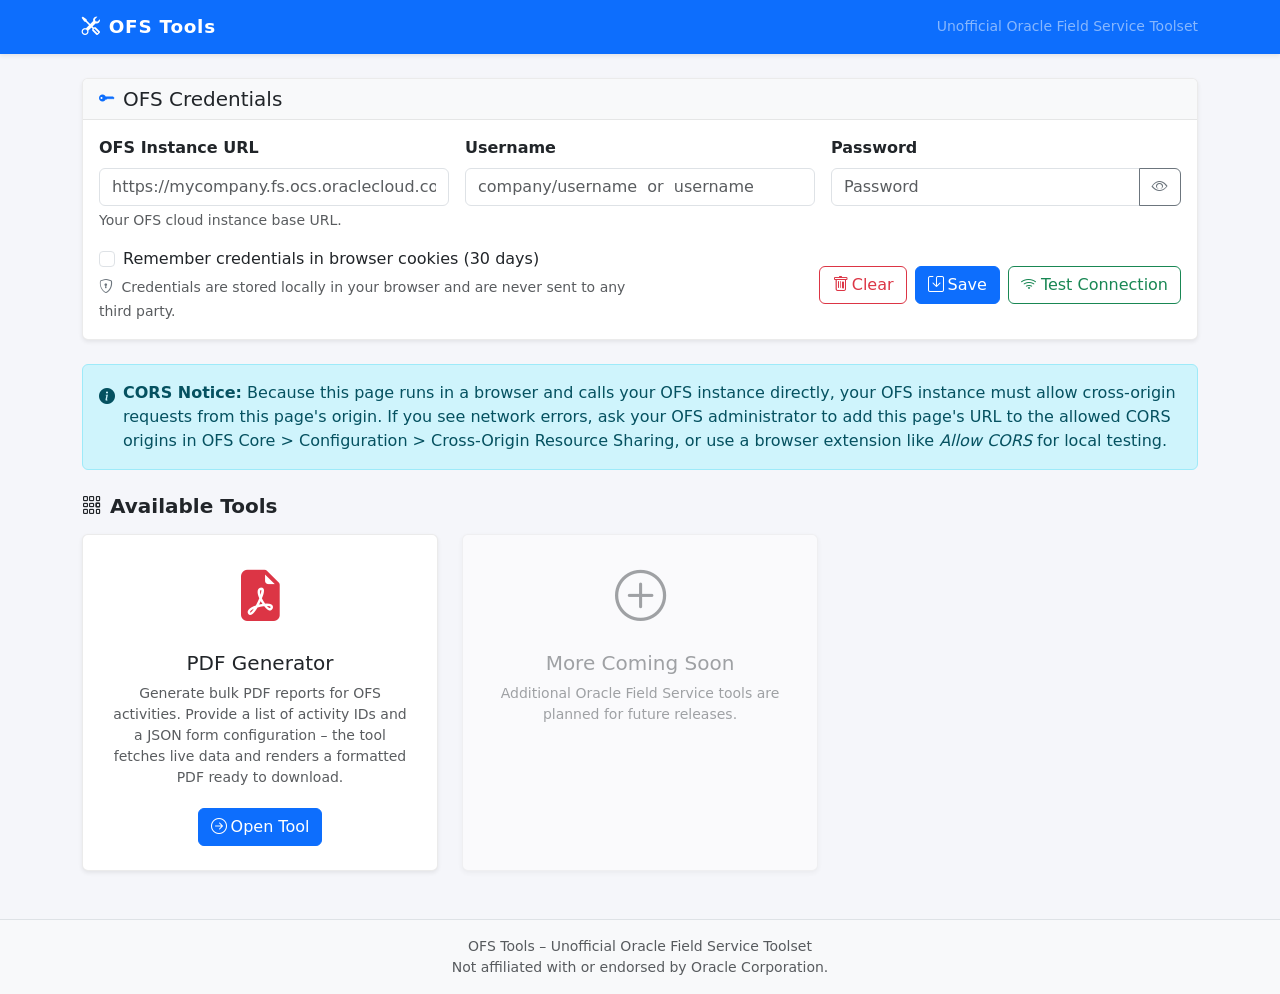
<file: index.html>
<!DOCTYPE html>
<html lang="en">
<head>
  <meta charset="UTF-8" />
  <meta name="viewport" content="width=device-width, initial-scale=1.0" />
  <title>OFS Tools – Oracle Field Service Unofficial Toolset</title>
  <link rel="icon" type="image/svg+xml"
        href="data:image/svg+xml,<svg xmlns='http://www.w3.org/2000/svg' viewBox='0 0 16 16'><text y='14' font-size='14'>🔧</text></svg>" />
  <link href="https://cdn.jsdelivr.net/npm/bootstrap@5.3.2/dist/css/bootstrap.min.css"
        rel="stylesheet"
        integrity="sha384-T3c6CoIi6uLrA9TneNEoa7RxnatzjcDSCmG1MXxSR1GAsXEV/Dwwykc2MPK8M2HN"
        crossorigin="anonymous" />
  <link href="https://cdn.jsdelivr.net/npm/bootstrap-icons@1.11.3/font/bootstrap-icons.min.css"
        rel="stylesheet"
        integrity="sha384-XGjxtQfXaH2tnPFa9x+ruJTuLE3Aa6LhHSWRr1XeTyhezb4abCG4ccI5AkVDxqC+"
        crossorigin="anonymous" />
  <link href="css/styles.css" rel="stylesheet" />
</head>
<body>

<!-- ================================================================ Navbar -->
<nav class="navbar navbar-dark bg-primary shadow-sm">
  <div class="container">
    <span class="navbar-brand fw-bold">
      <i class="bi bi-tools me-2"></i>OFS Tools
    </span>
    <span class="navbar-text text-white-50 small">
      Unofficial Oracle Field Service Toolset
    </span>
  </div>
</nav>

<main class="container my-4">

  <!-- ============================================== Credentials card -->
  <div class="card shadow-sm mb-4">
    <div class="card-header bg-light d-flex align-items-center gap-2">
      <i class="bi bi-key-fill text-primary"></i>
      <h5 class="mb-0">OFS Credentials</h5>
    </div>
    <div class="card-body">
      <div class="row g-3">
        <div class="col-md-4">
          <label class="form-label fw-semibold" for="ofsUrl">OFS Instance URL</label>
          <input type="url" class="form-control" id="ofsUrl"
                 placeholder="https://mycompany.fs.ocs.oraclecloud.com" autocomplete="off" />
          <div class="form-text">Your OFS cloud instance base URL.</div>
        </div>
        <div class="col-md-4">
          <label class="form-label fw-semibold" for="ofsUser">Username</label>
          <input type="text" class="form-control" id="ofsUser"
                 placeholder="company/username  or  username" autocomplete="username" />
        </div>
        <div class="col-md-4">
          <label class="form-label fw-semibold" for="ofsPassword">Password</label>
          <div class="input-group">
            <input type="password" class="form-control" id="ofsPassword"
                   placeholder="Password" autocomplete="current-password" />
            <button class="btn btn-outline-secondary" type="button" id="togglePassword"
                    title="Show / hide password">
              <i class="bi bi-eye" id="togglePasswordIcon"></i>
            </button>
          </div>
        </div>
      </div>

      <div class="row align-items-center mt-3">
        <div class="col-md-6">
          <div class="form-check mb-1">
            <input class="form-check-input" type="checkbox" id="rememberCredentials" />
            <label class="form-check-label" for="rememberCredentials">
              Remember credentials in browser cookies (30 days)
            </label>
          </div>
          <small class="text-muted">
            <i class="bi bi-shield-lock text-secondary me-1"></i>
            Credentials are stored locally in your browser and are never sent to any third party.
          </small>
        </div>
        <div class="col-md-6 d-flex flex-wrap justify-content-md-end gap-2 mt-2 mt-md-0">
          <button class="btn btn-outline-danger" id="clearCredentials">
            <i class="bi bi-trash me-1"></i>Clear
          </button>
          <button class="btn btn-primary" id="saveCredentials">
            <i class="bi bi-save me-1"></i>Save
          </button>
          <button class="btn btn-outline-success" id="testConnection">
            <i class="bi bi-wifi me-1"></i>Test Connection
          </button>
        </div>
      </div>

      <div id="connectionStatus"></div>
    </div>
  </div>

  <!-- ======================================================= CORS notice -->
  <div class="alert alert-info d-flex gap-2 align-items-start mb-4" role="alert">
    <i class="bi bi-info-circle-fill flex-shrink-0 mt-1"></i>
    <div>
      <strong>CORS Notice:</strong> Because this page runs in a browser and calls your OFS instance
      directly, your OFS instance must allow cross-origin requests from this page's origin.
      If you see network errors, ask your OFS administrator to add this page's URL to the allowed
      CORS origins in OFS Core &gt; Configuration &gt; Cross-Origin Resource Sharing, or use a
      browser extension like <em>Allow CORS</em> for local testing.
    </div>
  </div>

  <!-- ======================================================== Tool cards -->
  <h5 class="mb-3 fw-semibold"><i class="bi bi-grid-3x3-gap me-2"></i>Available Tools</h5>
  <div class="row g-4">

    <!-- PDF Generator -->
    <div class="col-md-4">
      <div class="card h-100 shadow-sm tool-card">
        <div class="card-body text-center p-4">
          <i class="bi bi-file-earmark-pdf-fill text-danger" style="font-size:3.2rem"></i>
          <h5 class="card-title mt-3">PDF Generator</h5>
          <p class="card-text text-muted small">
            Generate bulk PDF reports for OFS activities. Provide a list of activity IDs
            and a JSON form configuration – the tool fetches live data and renders a
            formatted PDF ready to download.
          </p>
          <a href="pdf-generator.html" class="btn btn-primary mt-1">
            <i class="bi bi-arrow-right-circle me-1"></i>Open Tool
          </a>
        </div>
      </div>
    </div>

    <!-- Placeholder: More tools -->
    <div class="col-md-4">
      <div class="card h-100 shadow-sm tool-card-disabled">
        <div class="card-body text-center p-4">
          <i class="bi bi-plus-circle text-muted" style="font-size:3.2rem"></i>
          <h5 class="card-title mt-3 text-muted">More Coming Soon</h5>
          <p class="card-text text-muted small">
            Additional Oracle Field Service tools are planned for future releases.
          </p>
        </div>
      </div>
    </div>

  </div><!-- /row -->
</main>

<!-- ================================================================ Footer -->
<footer class="bg-light border-top py-3 mt-4">
  <div class="container text-center text-muted small">
    <p class="mb-0">OFS Tools – Unofficial Oracle Field Service Toolset</p>
    <p class="mb-0">Not affiliated with or endorsed by Oracle Corporation.</p>
  </div>
</footer>

<script src="https://cdn.jsdelivr.net/npm/bootstrap@5.3.2/dist/js/bootstrap.bundle.min.js"
        integrity="sha384-C6RzsynM9kWDrMNeT87bh95OGNyZPhcTNXj1NW7RuBCsyN/o0jlpcV8Qyq46cDfL"
        crossorigin="anonymous"></script>
<script src="js/app.js"></script>
<script src="js/ofs-api.js"></script>
<script>
  document.addEventListener('DOMContentLoaded', () => {
    OFSApp.loadCredentials();

    document.getElementById('saveCredentials').addEventListener('click', OFSApp.saveCredentials);
    document.getElementById('clearCredentials').addEventListener('click', OFSApp.clearCredentials);
    document.getElementById('testConnection').addEventListener('click', OFSApp.testConnection);

    /* Toggle password visibility */
    document.getElementById('togglePassword').addEventListener('click', () => {
      const input = document.getElementById('ofsPassword');
      const icon  = document.getElementById('togglePasswordIcon');
      const show  = input.type === 'password';
      input.type  = show ? 'text' : 'password';
      icon.className = show ? 'bi bi-eye-slash' : 'bi bi-eye';
    });
  });
</script>
</body>
</html>
</file>
<file: css/styles.css>
/* =============================================
   OFS Tools – Shared Styles
   ============================================= */

body {
  background-color: #f5f6fa;
  min-height: 100vh;
  display: flex;
  flex-direction: column;
}

main {
  flex: 1;
}

/* ---- Navbar ---- */
.navbar-brand {
  letter-spacing: 0.04em;
  font-size: 1.15rem;
}

/* ---- Cards ---- */
.card {
  border: 1px solid rgba(0, 0, 0, .08);
}

.card-header {
  border-bottom: 1px solid rgba(0, 0, 0, .08);
}

/* ---- Tool cards on index ---- */
.tool-card {
  transition: transform 0.18s ease, box-shadow 0.18s ease;
}

.tool-card:hover {
  transform: translateY(-3px);
  box-shadow: 0 6px 18px rgba(0, 0, 0, .12) !important;
}

.tool-card-disabled {
  opacity: 0.55;
  pointer-events: none;
}

/* ---- Monospace inputs ---- */
.font-monospace {
  font-family: 'SFMono-Regular', 'Consolas', 'Liberation Mono', monospace !important;
  font-size: 0.82rem;
}

/* ---- Progress log ---- */
#progressLog {
  background-color: #1e1e2e;
  color: #cdd6f4;
  border-radius: 6px;
  padding: 10px 12px;
  font-size: 0.78rem;
  line-height: 1.6;
  max-height: 320px;
  overflow-y: auto;
}

#progressLog .log-info   { color: #89b4fa; }
#progressLog .log-success { color: #a6e3a1; }
#progressLog .log-error  { color: #f38ba8; }
#progressLog .log-warn   { color: #f9e2af; }

#progressLog::-webkit-scrollbar { width: 5px; }
#progressLog::-webkit-scrollbar-track { background: #2a2a3e; }
#progressLog::-webkit-scrollbar-thumb { background: #555; border-radius: 3px; }

/* ---- Credentials status badge ---- */
.cred-badge-ok   { background-color: #198754 !important; }
.cred-badge-fail { background-color: #dc3545 !important; }

/* ---- Template file helper text ---- */
#templateFileName {
  min-height: 1.2rem;
}

/* ---- Footer ---- */
footer {
  margin-top: auto;
}

/* ---- Responsive tweaks ---- */
@media (max-width: 576px) {
  .btn-lg { font-size: 0.95rem; }
}
</file>
